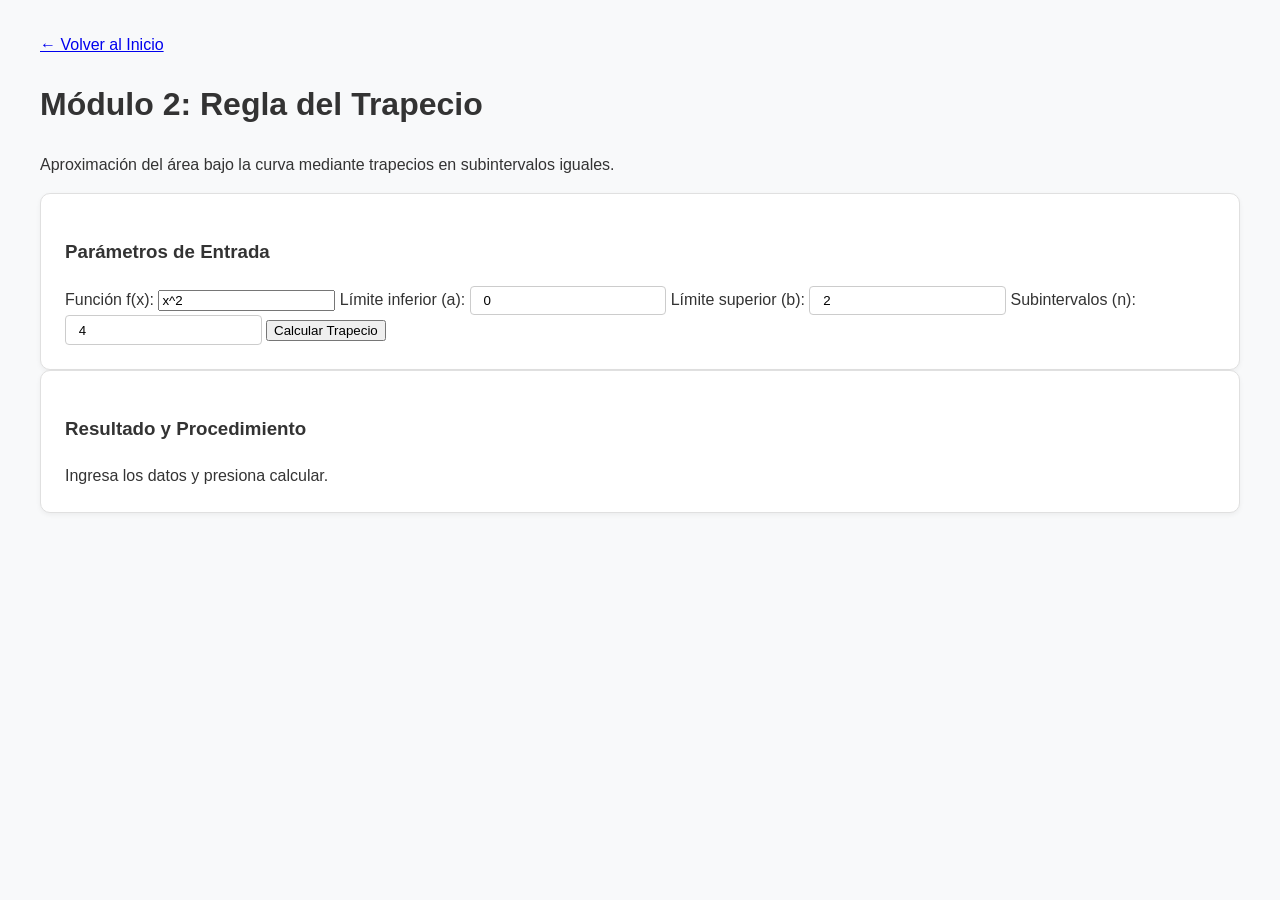
<file: modules/m02-trapecio.html>
<!DOCTYPE html>
<html lang="es">
<head>
    <meta charset="UTF-8">
    <meta name="viewport" content="width=device-width, initial-scale=1.0">
    <title>Módulo 2: Regla del Trapecio - UTP</title>
    <link rel="stylesheet" href="../css/styles.css">
</head>
<body>
    <div class="container">
        <a href="../index.html" class="btn-back">← Volver al Inicio</a>
        <h1>Módulo 2: Regla del Trapecio</h1>
        <p>Aproximación del área bajo la curva mediante trapecios en subintervalos iguales.</p>

        <div class="card">
            <h3>Parámetros de Entrada</h3>
            <form id="calc-form">
                <label>Función f(x):</label>
                <input type="text" id="fx" value="x^2" placeholder="Ej: x^2, Math.sin(x)">
                
                <label>Límite inferior (a):</label>
                <input type="number" id="limit-a" value="0" step="any">
                
                <label>Límite superior (b):</label>
                <input type="number" id="limit-b" value="2" step="any">
                
                <label>Subintervalos (n):</label>
                <input type="number" id="sub-n" value="4" min="1">
                
                <button type="button" onclick="calcularTrapecio()">Calcular Trapecio</button>
            </form>
        </div>

        <div class="card" id="resultado-card">
            <h3>Resultado y Procedimiento</h3>
            <div id="salida">Ingresa los datos y presiona calcular.</div>
        </div>
    </div>

    <script>
        function evaluar(fxStr, x) {
            let expr = fxStr.replace(/x/g, `(${x})`).replace(/\^/g, '**');
            return eval(expr);
        }

        function calcularTrapecio() {
            const fx = document.getElementById('fx').value;
            const a = parseFloat(document.getElementById('limit-a').value);
            const b = parseFloat(document.getElementById('limit-b').value);
            const n = parseInt(document.getElementById('sub-n').value);

            const h = (b - a) / n;
            let suma = evaluar(fx, a) + evaluar(fx, b);
            let detalle = `<p><b>Δx (h):</b> (${b} - ${a}) / ${n} = ${h}</p><ul>`;
            
            detalle += `<li>f(x0 = ${a}) = ${evaluar(fx, a).toFixed(4)}</li>`;

            for (let i = 1; i < n; i++) {
                let xi = a + i * h;
                let fxi = evaluar(fx, xi);
                suma += 2 * fxi;
                detalle += `<li>2 * f(x${i} = ${xi.toFixed(4)}) = ${(2 * fxi).toFixed(4)}</li>`;
            }

            detalle += `<li>f(xn = ${b}) = ${evaluar(fx, b).toFixed(4)}</li></ul>`;
            const resultado = (h / 2) * suma;

            document.getElementById('salida').innerHTML = `
                ${detalle}
                <h4><b>Resultado T${n}:</b> ${resultado.toFixed(6)}</h4>
            `;
        }
    </script>
</body>
</html>
</file>
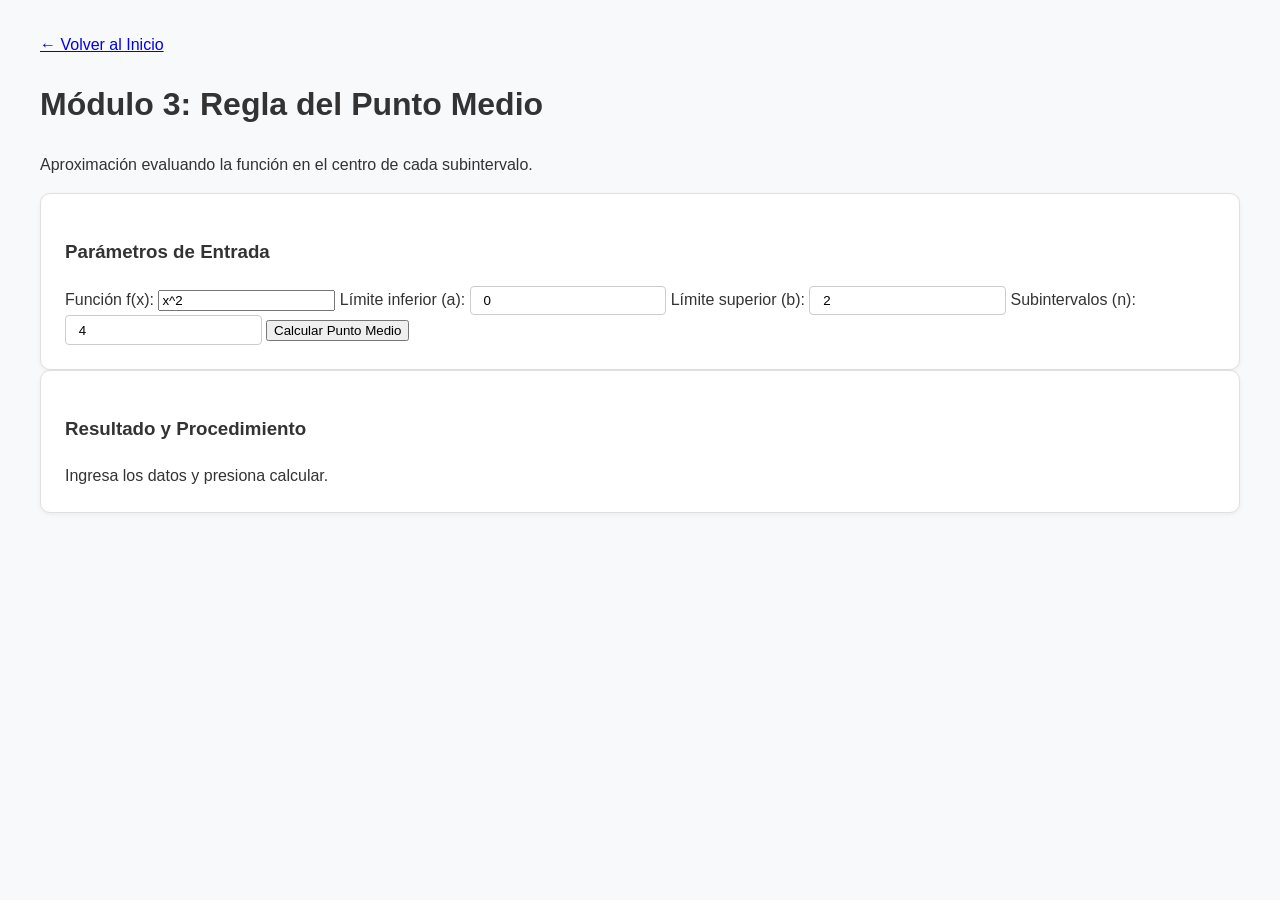
<file: modules/m03-punto-medio.html>
<!DOCTYPE html>
<html lang="es">
<head>
    <meta charset="UTF-8">
    <meta name="viewport" content="width=device-width, initial-scale=1.0">
    <title>Módulo 3: Regla del Punto Medio - UTP</title>
    <link rel="stylesheet" href="../css/styles.css">
</head>
<body>
    <div class="container">
        <a href="../index.html" class="btn-back">← Volver al Inicio</a>
        <h1>Módulo 3: Regla del Punto Medio</h1>
        <p>Aproximación evaluando la función en el centro de cada subintervalo.</p>

        <div class="card">
            <h3>Parámetros de Entrada</h3>
            <form id="calc-form">
                <label>Función f(x):</label>
                <input type="text" id="fx" value="x^2" placeholder="Ej: x^2">
                
                <label>Límite inferior (a):</label>
                <input type="number" id="limit-a" value="0" step="any">
                
                <label>Límite superior (b):</label>
                <input type="number" id="limit-b" value="2" step="any">
                
                <label>Subintervalos (n):</label>
                <input type="number" id="sub-n" value="4" min="1">
                
                <button type="button" onclick="calcularPuntoMedio()">Calcular Punto Medio</button>
            </form>
        </div>

        <div class="card">
            <h3>Resultado y Procedimiento</h3>
            <div id="salida">Ingresa los datos y presiona calcular.</div>
        </div>
    </div>

    <script>
        function evaluar(fxStr, x) {
            let expr = fxStr.replace(/x/g, `(${x})`).replace(/\^/g, '**');
            return eval(expr);
        }

        function calcularPuntoMedio() {
            const fx = document.getElementById('fx').value;
            const a = parseFloat(document.getElementById('limit-a').value);
            const b = parseFloat(document.getElementById('limit-b').value);
            const n = parseInt(document.getElementById('sub-n').value);

            const dx = (b - a) / n;
            let suma = 0;
            let detalle = `<p><b>Δx:</b> (${b} - ${a}) / ${n} = ${dx}</p><ul>`;

            for (let i = 0; i < n; i++) {
                let x_medio = a + (i + 0.5) * dx;
                let eval_m = evaluar(fx, x_medio);
                suma += eval_m;
                detalle += `<li>m${i+1} = ${x_medio.toFixed(4)} → f(m${i+1}) = ${eval_m.toFixed(4)}</li>`;
            }

            detalle += `</ul>`;
            const resultado = dx * suma;

            document.getElementById('salida').innerHTML = `
                ${detalle}
                <h4><b>Resultado M${n}:</b> ${resultado.toFixed(6)}</h4>
            `;
        }
    </script>
</body>
</html>
</file>
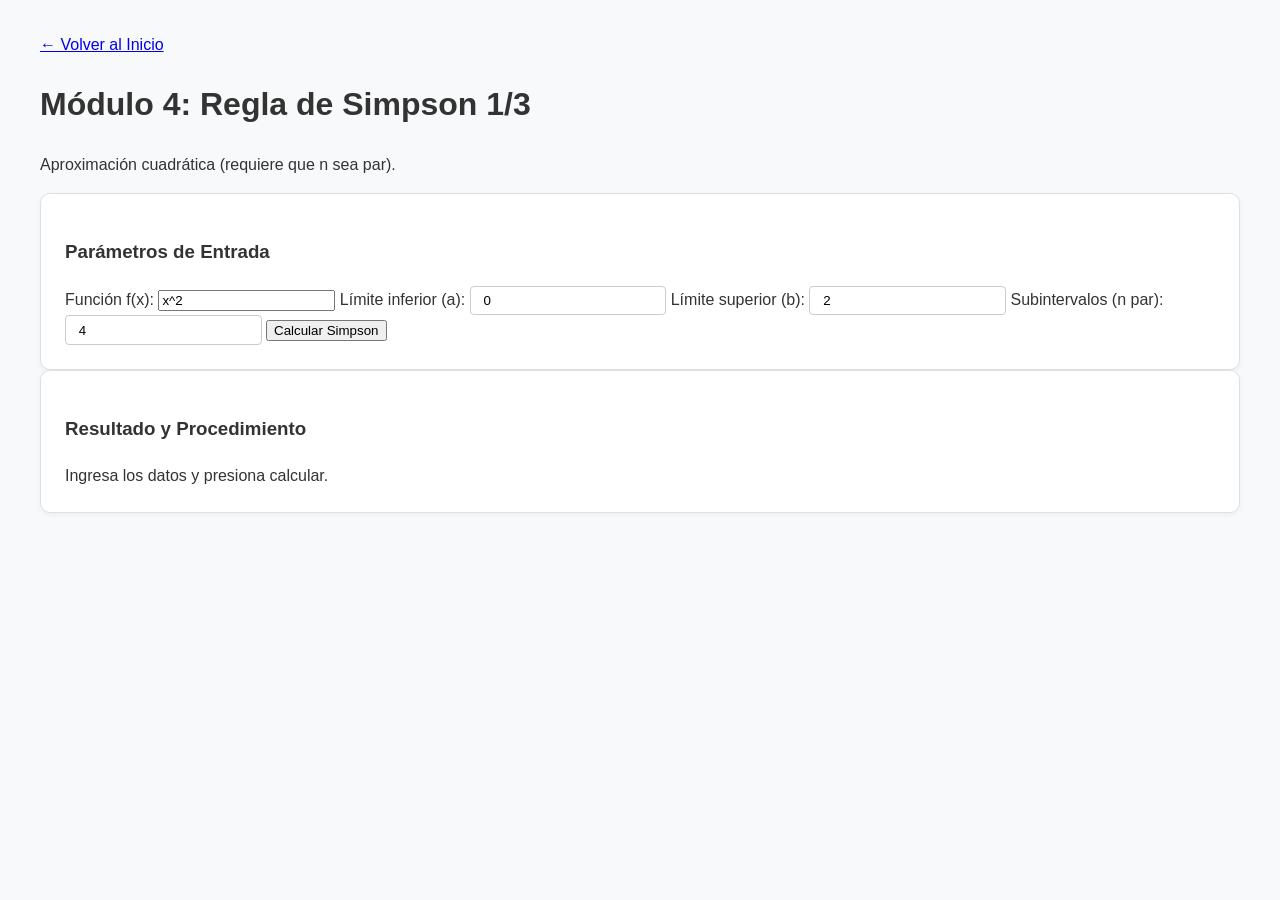
<file: modules/m04-simpson.html>
<!DOCTYPE html>
<html lang="es">
<head>
    <meta charset="UTF-8">
    <meta name="viewport" content="width=device-width, initial-scale=1.0">
    <title>Módulo 4: Regla de Simpson (1/3) - UTP</title>
    <link rel="stylesheet" href="../css/styles.css">
</head>
<body>
    <div class="container">
        <a href="../index.html" class="btn-back">← Volver al Inicio</a>
        <h1>Módulo 4: Regla de Simpson 1/3</h1>
        <p>Aproximación cuadrática (requiere que n sea par).</p>

        <div class="card">
            <h3>Parámetros de Entrada</h3>
            <form id="calc-form">
                <label>Función f(x):</label>
                <input type="text" id="fx" value="x^2">
                
                <label>Límite inferior (a):</label>
                <input type="number" id="limit-a" value="0" step="any">
                
                <label>Límite superior (b):</label>
                <input type="number" id="limit-b" value="2" step="any">
                
                <label>Subintervalos (n par):</label>
                <input type="number" id="sub-n" value="4" min="2" step="2">
                
                <button type="button" onclick="calcularSimpson()">Calcular Simpson</button>
            </form>
        </div>

        <div class="card">
            <h3>Resultado y Procedimiento</h3>
            <div id="salida">Ingresa los datos y presiona calcular.</div>
        </div>
    </div>

    <script>
        function evaluar(fxStr, x) {
            let expr = fxStr.replace(/x/g, `(${x})`).replace(/\^/g, '**');
            return eval(expr);
        }

        function calcularSimpson() {
            const fx = document.getElementById('fx').value;
            const a = parseFloat(document.getElementById('limit-a').value);
            const b = parseFloat(document.getElementById('limit-b').value);
            const n = parseInt(document.getElementById('sub-n').value);

            if (n % 2 !== 0) {
                alert("Para la Regla de Simpson, el número de subintervalos (n) debe ser PAR.");
                return;
            }

            const h = (b - a) / n;
            let suma = evaluar(fx, a) + evaluar(fx, b);
            let detalle = `<p><b>Δx (h):</b> ${h}</p><ul>`;

            for (let i = 1; i < n; i++) {
                let xi = a + i * h;
                let coef = (i % 2 === 1) ? 4 : 2;
                let val = coef * evaluar(fx, xi);
                suma += val;
                detalle += `<li>${coef} * f(x${i} = ${xi.toFixed(4)}) = ${val.toFixed(4)}</li>`;
            }

            detalle += `</ul>`;
            const resultado = (h / 3) * suma;

            document.getElementById('salida').innerHTML = `
                ${detalle}
                <h4><b>Resultado S${n}:</b> ${resultado.toFixed(6)}</h4>
            `;
        }
    </script>
</body>
</html>
</file>
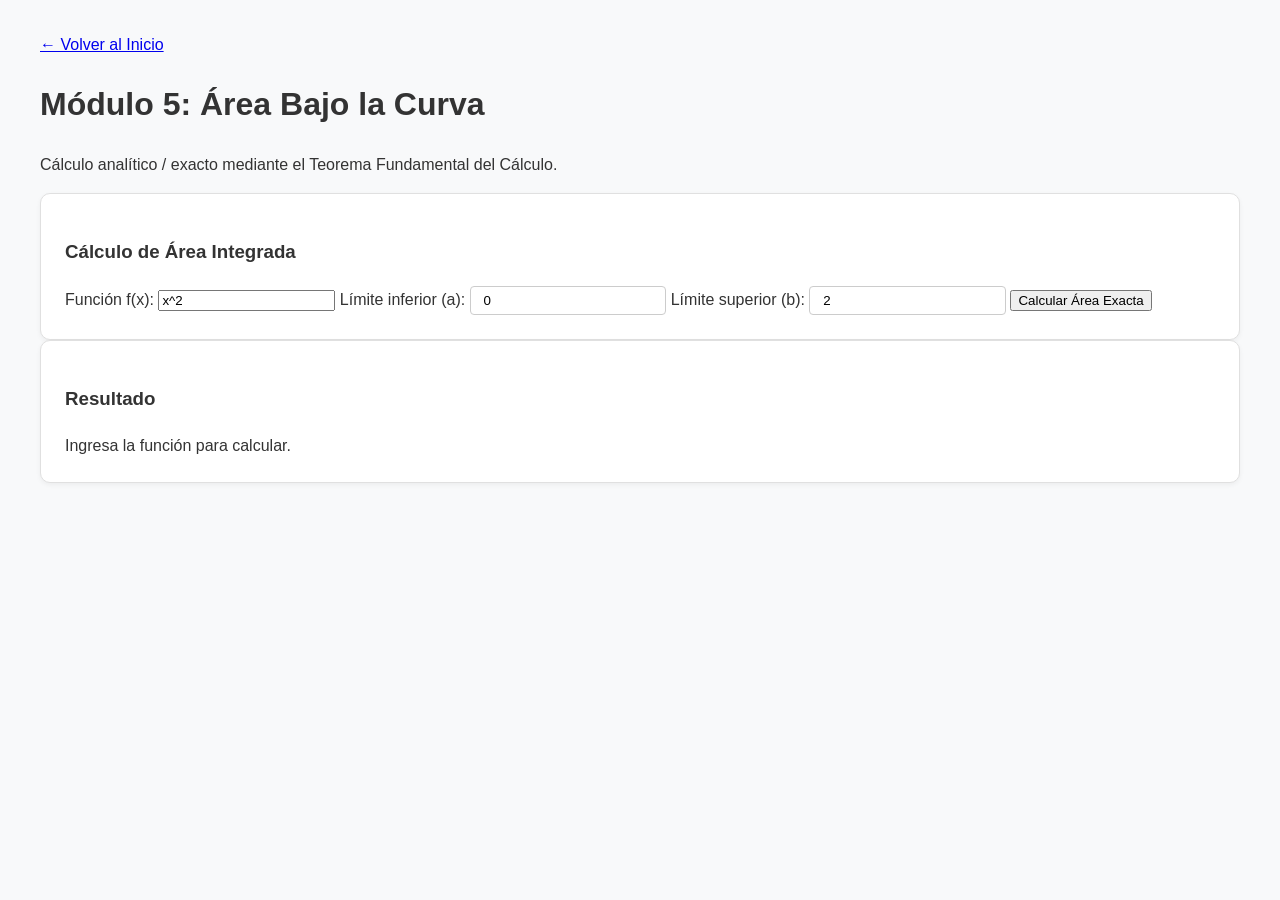
<file: modules/m05-area-curva.html>
<!DOCTYPE html>
<html lang="es">
<head>
    <meta charset="UTF-8">
    <meta name="viewport" content="width=device-width, initial-scale=1.0">
    <title>Módulo 5: Área Bajo la Curva - UTP</title>
    <link rel="stylesheet" href="../css/styles.css">
</head>
<body>
    <div class="container">
        <a href="../index.html" class="btn-back">← Volver al Inicio</a>
        <h1>Módulo 5: Área Bajo la Curva</h1>
        <p>Cálculo analítico / exacto mediante el Teorema Fundamental del Cálculo.</p>

        <div class="card">
            <h3>Cálculo de Área Integrada</h3>
            <form id="calc-form">
                <label>Función f(x):</label>
                <input type="text" id="fx" value="x^2">
                
                <label>Límite inferior (a):</label>
                <input type="number" id="limit-a" value="0">
                
                <label>Límite superior (b):</label>
                <input type="number" id="limit-b" value="2">
                
                <button type="button" onclick="calcularAreaExacta()">Calcular Área Exacta</button>
            </form>
        </div>

        <div class="card">
            <h3>Resultado</h3>
            <div id="salida">Ingresa la función para calcular.</div>
        </div>
    </div>

    <script>
        function evaluar(fxStr, x) {
            let expr = fxStr.replace(/x/g, `(${x})`).replace(/\^/g, '**');
            return eval(expr);
        }

        function calcularAreaExacta() {
            const fx = document.getElementById('fx').value;
            const a = parseFloat(document.getElementById('limit-a').value);
            const b = parseFloat(document.getElementById('limit-b').value);

            // Aproximación numérica de alta precisión (Suma de Riemann con n=1000)
            const n = 1000;
            const dx = (b - a) / n;
            let area = 0;

            for (let i = 0; i < n; i++) {
                let x = a + (i + 0.5) * dx;
                area += evaluar(fx, x) * dx;
            }

            document.getElementById('salida').innerHTML = `
                <p>Evaluando el área de ∫ (${fx}) dx desde a = ${a} hasta b = ${b}:</p>
                <h4><b>Área Exacta Aproximada:</b> ${area.toFixed(4)} u²</h4>
            `;
        }
    </script>
</body>
</html>
</file>
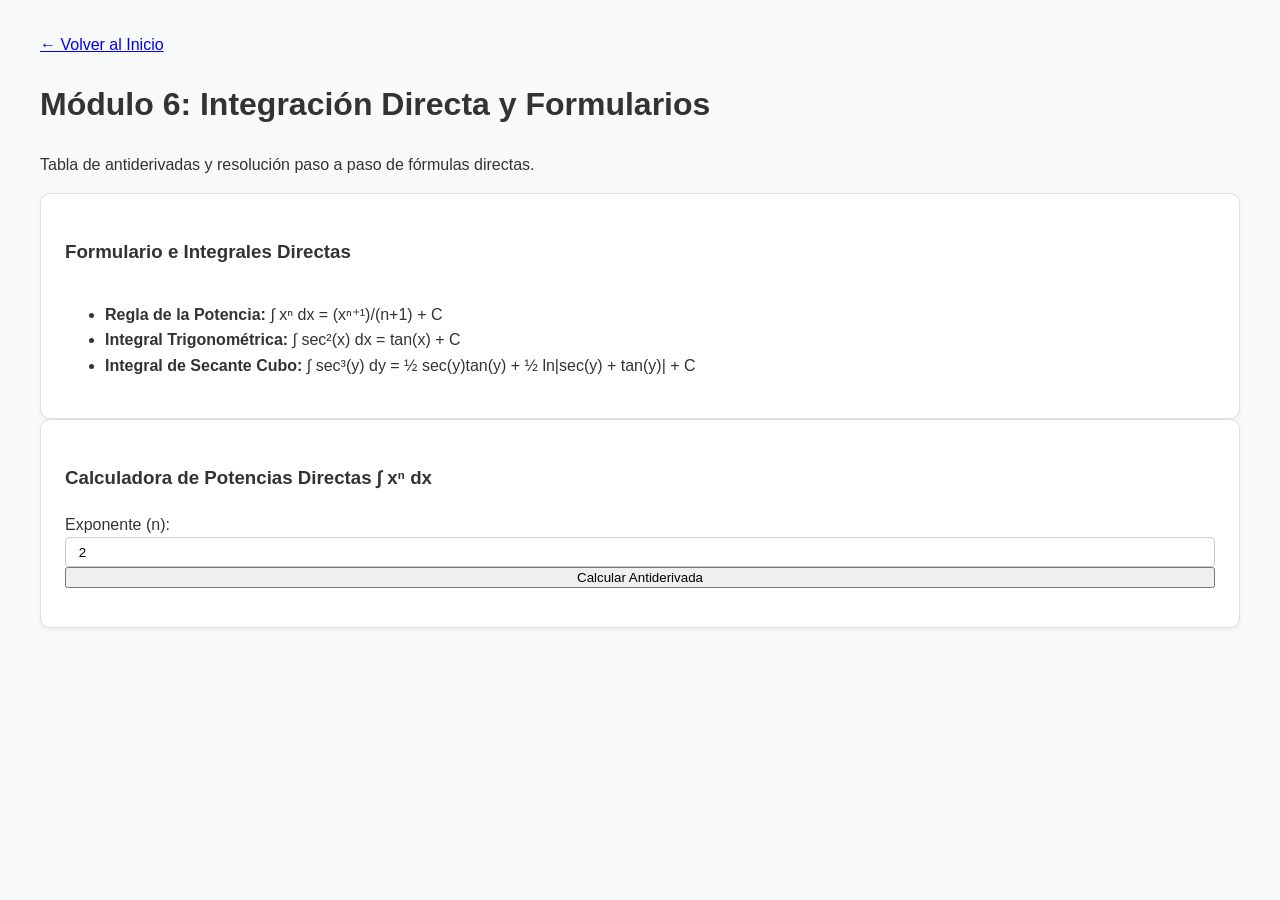
<file: modules/m06-directa.html>
<!DOCTYPE html>
<html lang="es">
<head>
    <meta charset="UTF-8">
    <meta name="viewport" content="width=device-width, initial-scale=1.0">
    <title>Módulo 6: Integración Directa - UTP</title>
    <link rel="stylesheet" href="../css/styles.css">
</head>
<body>
    <div class="container">
        <a href="../index.html" class="btn-back">← Volver al Inicio</a>
        <h1>Módulo 6: Integración Directa y Formularios</h1>
        <p>Tabla de antiderivadas y resolución paso a paso de fórmulas directas.</p>

        <div class="card">
            <h3>Formulario e Integrales Directas</h3>
            <ul>
                <li><b>Regla de la Potencia:</b> ∫ xⁿ dx = (xⁿ⁺¹)/(n+1) + C</li>
                <li><b>Integral Trigonométrica:</b> ∫ sec²(x) dx = tan(x) + C</li>
                <li><b>Integral de Secante Cubo:</b> ∫ sec³(y) dy = ½ sec(y)tan(y) + ½ ln|sec(y) + tan(y)| + C</li>
            </ul>
        </div>

        <div class="card">
            <h3>Calculadora de Potencias Directas ∫ xⁿ dx</h3>
            <label>Exponente (n):</label>
            <input type="number" id="exp-n" value="2">
            <button type="button" onclick="calcularAntiderivada()">Calcular Antiderivada</button>
            
            <div id="salida" style="margin-top: 15px;"></div>
        </div>
    </div>

    <script>
        function calcularAntiderivada() {
            const n = parseFloat(document.getElementById('exp-n').value);
            if (n === -1) {
                document.getElementById('salida').innerHTML = "<b>Resultado:</b> ln|x| + C";
            } else {
                let nuevoN = n + 1;
                document.getElementById('salida').innerHTML = `<b>Resultado:</b> (x^${nuevoN}) / ${nuevoN} + C`;
            }
        }
    </script>
</body>
</html>
</file>
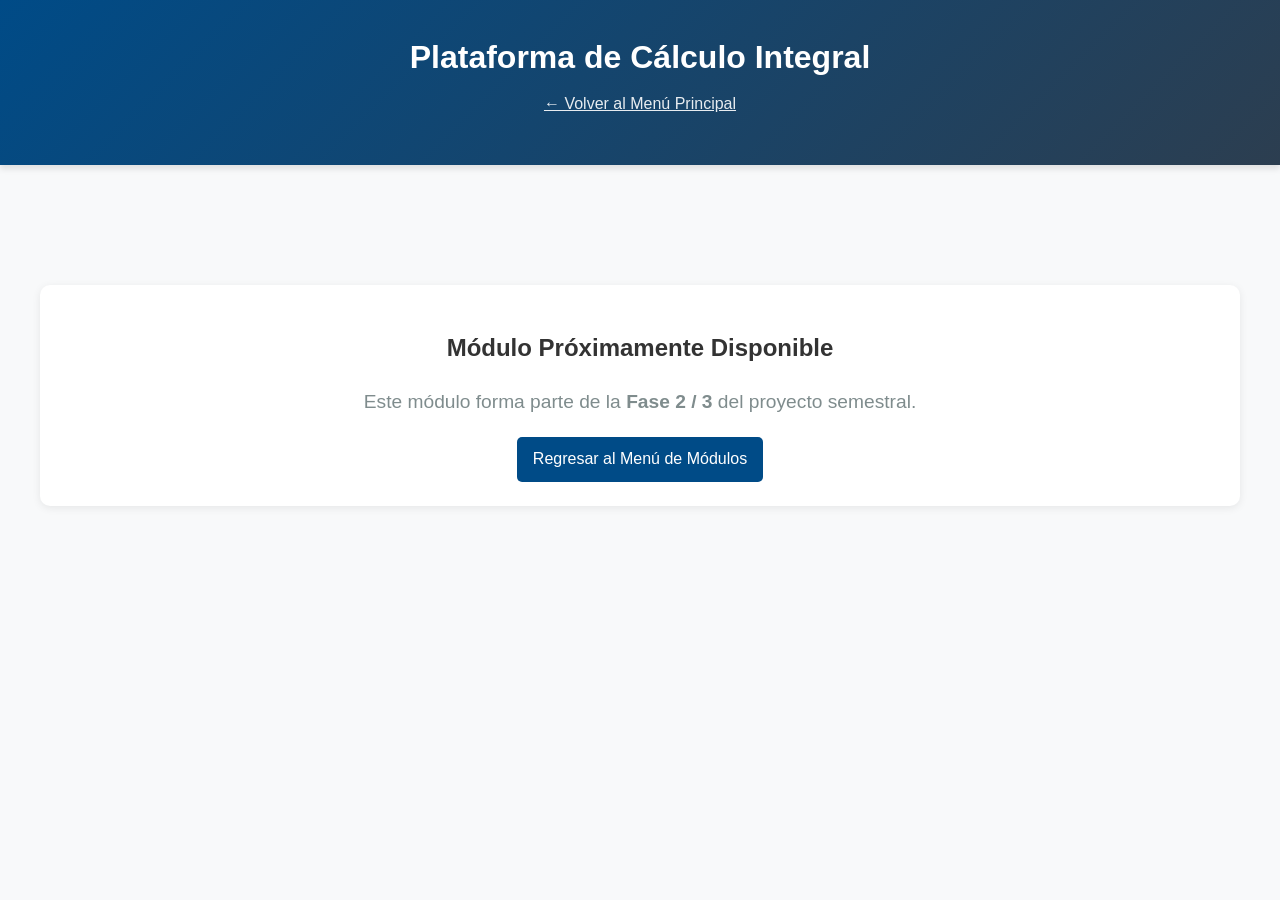
<file: modules/placeholder.html>
<!DOCTYPE html>
<html lang="es">
<head>
    <meta charset="UTF-8">
    <meta name="viewport" content="width=device-width, initial-scale=1.0">
    <title>Módulo en Desarrollo - UTP</title>
    <link rel="stylesheet" href="../css/styles.css">
</head>
<body>
    <header>
        <h1>Plataforma de Cálculo Integral</h1>
        <p><a href="../index.html" style="color: white;">← Volver al Menú Principal</a></p>
    </header>

    <div class="container" style="text-align: center; padding: 4rem 1rem;">
        <div class="interactive-panel">
            <h2>Módulo Próximamente Disponible</h2>
            <p style="font-size: 1.2rem; color: #7f8c8d;">Este módulo forma parte de la <strong>Fase 2 / 3</strong> del proyecto semestral.</p>
            <a href="../index.html" class="btn">Regresar al Menú de Módulos</a>
        </div>
    </div>
</body>
</html>
</file>
<file: css/styles.css>
:root {
    --primary-color: #004b87;
    --secondary-color: #2c3e50;
    --accent-color: #00a896;
    --bg-color: #f8f9fa;
    --card-bg: #ffffff;
    --text-color: #333333;
    --border-radius: 10px;
}

body {
    font-family: 'Segoe UI', Tahoma, Geneva, Verdana, sans-serif;
    background-color: var(--bg-color);
    color: var(--text-color);
    margin: 0;
    padding: 0;
    line-height: 1.6;
}

header {
    background: linear-gradient(135deg, var(--primary-color), var(--secondary-color));
    color: white;
    padding: 2rem;
    text-align: center;
    box-shadow: 0 4px 6px rgba(0, 0, 0, 0.1);
}

header h1 { margin: 0; font-size: 2rem; }
header p { margin-top: 0.5rem; opacity: 0.9; }

.container {
    max-width: 1200px;
    margin: 2rem auto;
    padding: 0 1rem;
}

.grid-modules {
    display: grid;
    grid-template-columns: repeat(auto-fit, minmax(280px, 1fr));
    gap: 1.5rem;
}

.card {
    background-color: var(--card-bg);
    border-radius: var(--border-radius);
    padding: 1.5rem;
    border: 1px solid #e0e0e0;
    box-shadow: 0 2px 5px rgba(0,0,0,0.05);
    transition: transform 0.2s, box-shadow 0.2s;
    display: flex;
    flex-direction: column;
    justify-content: space-between;
}

.card:hover {
    transform: translateY(-4px);
    box-shadow: 0 6px 12px rgba(0,0,0,0.1);
}

.card.badge-fase1 { border-left: 5px solid var(--accent-color); }
.card.badge-disabled { border-left: 5px solid #95a5a6; opacity: 0.8; }

.card-title {
    font-size: 1.2rem;
    font-weight: bold;
    color: var(--primary-color);
    margin-bottom: 0.5rem;
}

.card-tag {
    display: inline-block;
    padding: 0.2rem 0.6rem;
    border-radius: 15px;
    font-size: 0.75rem;
    font-weight: bold;
    margin-bottom: 1rem;
}

.tag-fase1 { background-color: #e6f7f5; color: var(--accent-color); }
.tag-future { background-color: #f0f0f0; color: #7f8c8d; }

.btn {
    display: inline-block;
    background-color: var(--primary-color);
    color: white;
    padding: 0.6rem 1rem;
    border-radius: 5px;
    text-decoration: none;
    text-align: center;
    font-weight: 500;
    transition: background-color 0.2s;
}

.btn:hover { background-color: #003366; }
.btn-disabled { background-color: #bdc3c7; cursor: not-allowed; }

/* Paneles Interactivos para los Módulos 1-6 */
.interactive-panel {
    background: white;
    padding: 1.5rem;
    border-radius: var(--border-radius);
    margin: 1.5rem 0;
    box-shadow: 0 2px 8px rgba(0,0,0,0.08);
}

.controls-group {
    display: flex;
    gap: 1rem;
    align-items: center;
    flex-wrap: wrap;
    margin-bottom: 1rem;
}

input[type="number"], select {
    padding: 0.4rem 0.8rem;
    border: 1px solid #ccc;
    border-radius: 4px;
}
</file>
